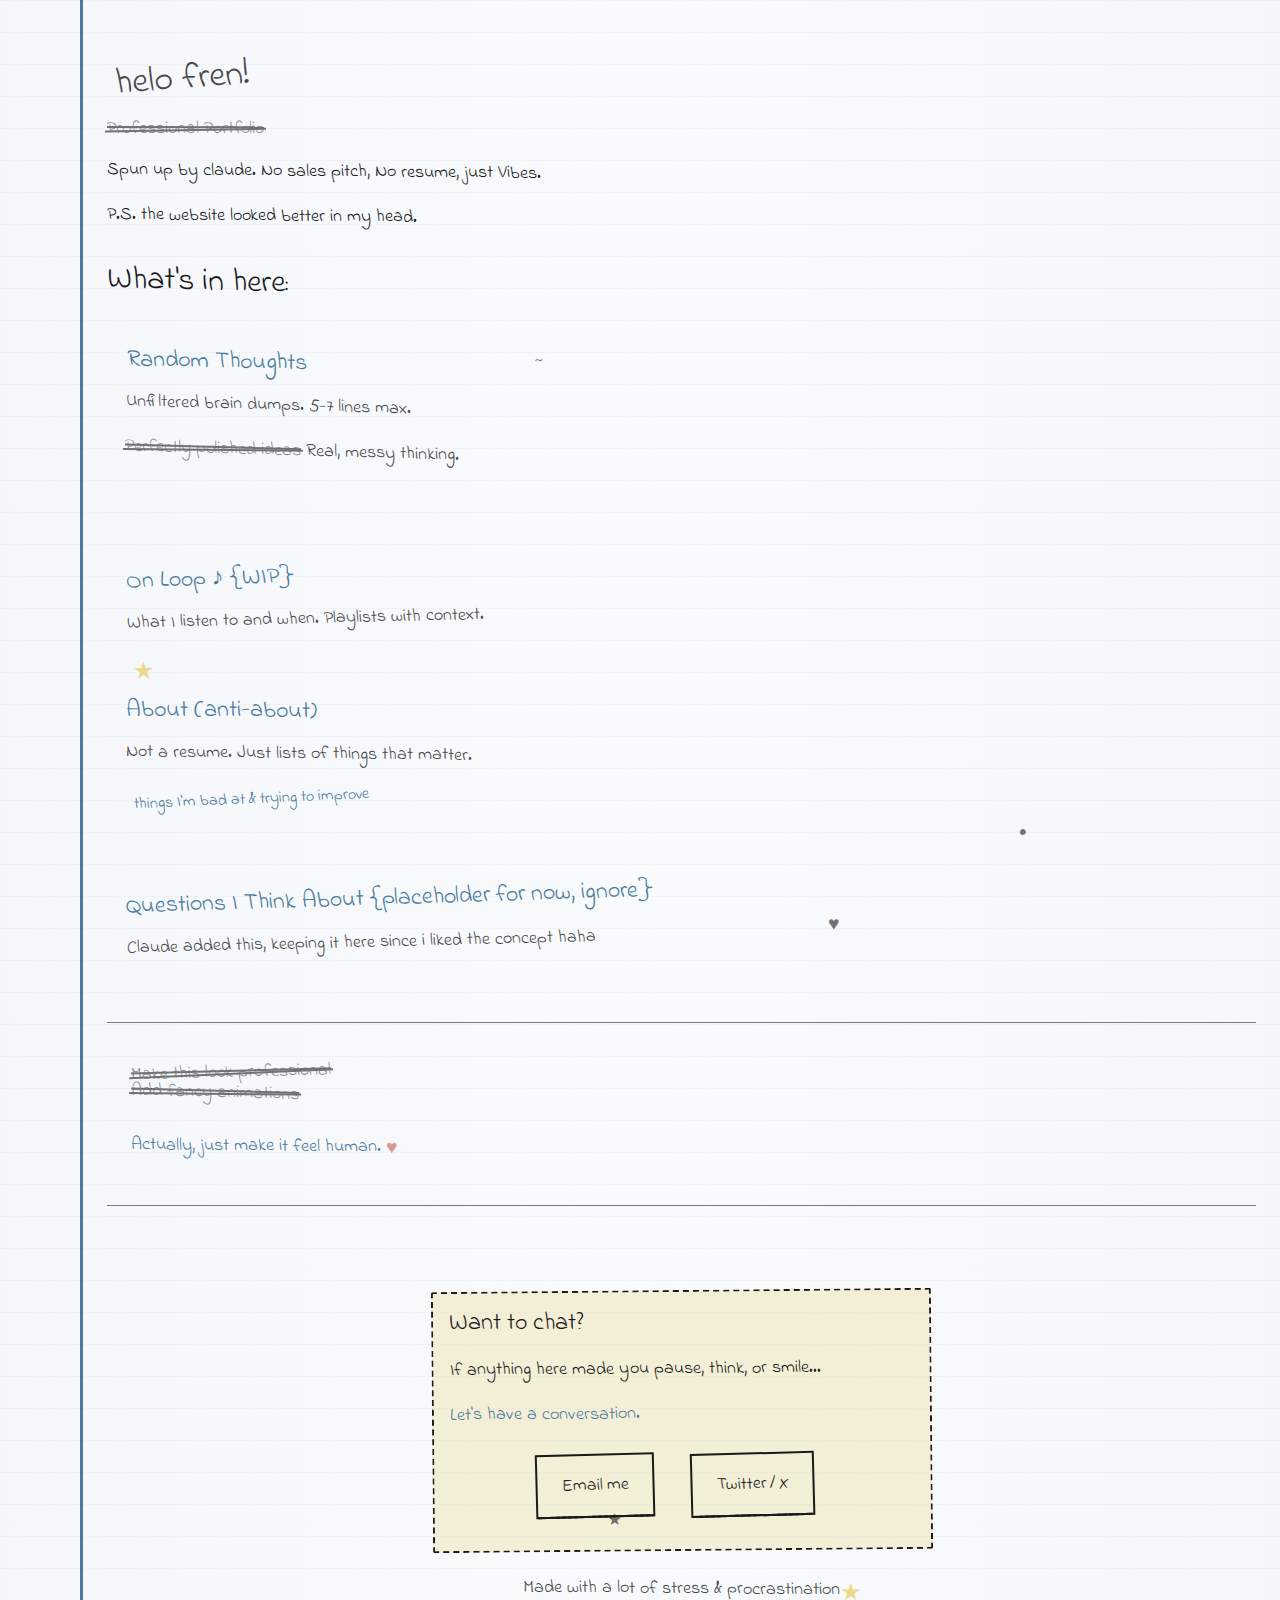
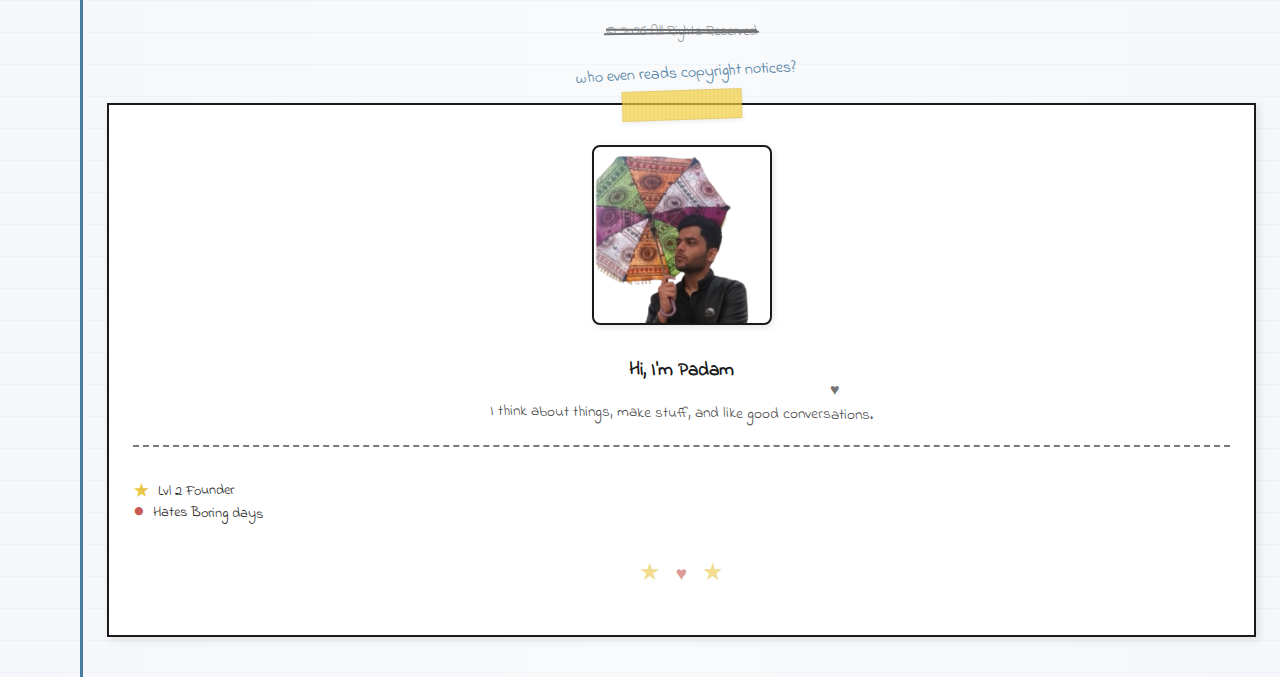
<file: index.html>
<!DOCTYPE html>
<html lang="en">

<head>
  <meta charset="UTF-8">
  <meta name="viewport" content="width=device-width, initial-scale=1.0">
  <title>Wubba Lubba Dub Dub!</title>
  <meta name="description" content="A personal space for thoughts, questions, and conversations. Co-built with Claude.">

  <!-- Styles -->
  <link rel="stylesheet" href="style.css">
  <link rel="stylesheet" href="animations.css">
</head>

<body>
  <div class="page-container">
    <!-- Main content wrapper with two-column layout -->
    <div class="main-wrapper">

      <!-- Left column: Main content -->
      <div class="content-column">
        <!-- Messy diary index header -->
        <div class="diary-header mb-lg">
          <h1 class="tilt-left">
            <span class="annotation text-gray">helo fren!</span>
          </h1>
          <p class="text-gray mb-sm"><span class="strikethrough">Professional Portfolio</span></p>
          <p class="tilt-slight">Spun up by claude. No sales pitch, No resume, just Vibes.</p>
          <p class="tilt-slight">P.S. the website looked better in my head.</p>
        </div>

        <!-- Messy index entries -->
        <div class="index-section">
          <h2 class="mb-md tilt-right">
            What's in here:
          </h2>

          <!-- Index entries in 2x2 grid -->
          <div class="index-grid">

            <!-- Index entry: Thoughts -->
            <div class="index-entry stagger-item wobble-hover" onclick="openDiaryPage('thoughts')"
              style="cursor: pointer;">
              <div class="tilt-right">
                <h3 class="text-blue mb-sm playful-scale">
                  Random Thoughts
                </h3>
                <p class="text-gray">Unfiltered brain dumps. 5-7 lines max.</p>
                <p class="text-gray"><span class="strikethrough">Perfectly polished ideas</span> Real, messy thinking.
                </p>
              </div>
            </div>

            <!-- Index entry: Music -->
            <div class="index-entry stagger-item wobble-hover" onclick="openDiaryPage('music')"
              style="cursor: pointer;">
              <div class="tilt-left">
                <h3 class="text-blue mb-sm playful-scale">
                  On Loop ♪ {WIP}
                </h3>
                <p class="text-gray">What I listen to and when. Playlists with context.</p>
                <span class="doodle doodle-star" style="margin-left: 5px;">★</span>
              </div>
            </div>

            <!-- Index entry: About -->
            <div class="index-entry stagger-item wobble-hover" onclick="openDiaryPage('about')"
              style="cursor: pointer;">
              <div class="tilt-slight">
                <h3 class="text-blue mb-sm playful-scale">
                  About (anti-about)
                </h3>
                <p class="text-gray">Not a resume. Just lists of things that matter.</p>
                <span class="annotation">things I'm bad at & trying to improve</span>
              </div>
            </div>

            <!-- Index entry: Questions -->
            <div class="index-entry stagger-item wobble-hover" onclick="openDiaryPage('questions')"
              style="cursor: pointer;">
              <div class="tilt-left">
                <h3 class="text-blue mb-sm playful-scale">
                  Questions I Think About {placeholder for now, ignore}
                </h3>
                <p class="text-gray">Claude added this, keeping it here since i liked the concept haha</p>
              </div>
            </div>
          </div>

          <!-- Crossed out / scribbled thoughts -->
          <div class="scribbled-notes mt-lg mb-lg">
            <p class="text-gray tilt-left mb-sm">
              <span class="strikethrough">Make this look professional</span>
            </p>
            <p class="text-gray tilt-right mb-sm">
              <span class="strikethrough">Add fancy animations</span>
            </p>
            <p class="text-blue tilt-slight">
              Actually, just make it feel human.
              <span class="doodle doodle-heart" style="margin-left: 5px;">♥</span>
            </p>
          </div>

          <!-- Call to action - narrower centered box -->
          <div style="display: flex; justify-content: center; margin-top: 60px;">
            <div class="highlight-box" style="max-width: 500px; width: 100%;">
              <h3 class="mb-sm tilt-slight">Want to chat?</h3>
              <p class="mb-sm">If anything here made you pause, think, or smile...</p>
              <p class="text-blue mb-md">Let's have a conversation.</p>

              <div class="contact-options" style="display: flex; gap: 20px; flex-wrap: wrap; justify-content: center;">
                <a href="mailto:padamktr1@gmail.com" class="btn playful-scale">
                  Email me
                </a>
                <a href="https://twitter.com/@padamn__" target="_blank" class="btn playful-scale">
                  Twitter / X
                </a>
              </div>

              <p class="text-gray mt-sm" style="font-size: 0.9rem;">
              </p>
            </div>
          </div>

          <!-- Footer doodles -->
          <div class="footer-doodles mt-xl" style="text-align: center;">
            <p class="text-gray tilt-slight">
              Made with a lot of stress & procrastination
              <span class="doodle doodle-star">★</span>
            </p>
            <p class="text-gray" style="font-size: 0.9rem; margin-top: 10px;">
              <span class="strikethrough">© 2026 All Rights Reserved</span>
            </p>
            <p class="annotation">who even reads copyright notices?</p>
          </div>
        </div>
      </div>
      <!-- End of left column -->

      <!-- Right column: Tall profile card - fixed to right edge -->
      <div class="profile-column">
        <div class="profile-section-tall">
          <!-- Sticky tape at top -->
          <div class="sticky-tape"></div>

          <!-- Profile image -->
          <div style="text-align: center; margin-bottom: 20px;">
            <img src="profile.png" alt="Profile"
              style="width: 180px; height: 180px; object-fit: cover; object-position: top; border-radius: 8px; border: 2px solid var(--ink-black); box-shadow: 2px 2px 6px rgba(0,0,0,0.1);">
          </div>

          <!-- "this is ME" label
          <div
            style="text-align: center; margin-bottom: 20px; font-family: var(--font-accent); transform: rotate(-2deg);">
            <div style="display: inline-flex; align-items: center; gap: 8px;">
              <span class="arrow-wiggle" style="font-size: 2rem; color: var(--accent-blue);">→</span>
              <div style="text-align: left;">
                <div style="font-size: 0.95rem; color: var(--accent-blue);">this is</div>
                <div style="font-size: 1.2rem; font-weight: bold; color: var(--ink-black);">ME</div>
              </div>
            </div>
          </div> -->

          <!-- Profile text -->
          <div class="tilt-slight" style="text-align: center; margin-bottom: 20px;">
            <p class="mb-sm" style="font-size: 1.2rem; font-weight: bold;">Hi, I'm Padam</p>
            <p class="text-gray" style="font-size: 0.95rem; line-height: 1.5;">I think about things, make stuff, and
              like good conversations.</p>
          </div>

          <!-- Divider line -->
          <div style="border-top: 2px dashed var(--ink-light); margin: 20px 0;"></div>

          <!-- Additional labels -->
          <div style="font-family: var(--font-accent); font-size: 0.9rem;">
            <div style="display: flex; align-items: center; gap: 8px; margin-bottom: 8px; transform: rotate(-1deg);">
              <span style="color: var(--accent-yellow); font-size: 1.2rem;">★</span>
              <span>Lvl 2 Founder</span>
            </div>
            <div style="display: flex; align-items: center; gap: 8px; transform: rotate(1deg);">
              <span style="color: var(--accent-red); font-size: 1.2rem;">●</span>
              <span>Hates Boring days</span>
            </div>
          </div>

          <!-- Random doodles -->
          <div style="margin-top: 20px; text-align: center; opacity: 0.6;">
            <span class="doodle-star" style="margin: 0 5px;">★</span>
            <span class="doodle-heart" style="margin: 0 5px;">♥</span>
            <span class="doodle-star" style="margin: 0 5px;">★</span>
          </div>
        </div>
      </div>
      <!-- End of right column -->

    </div>
    <!-- End of two-column layout -->
  </div>
  <!-- End of page-container -->

  <!-- Diary page overlay -->
  <div id="diary-overlay" class="diary-overlay">
    <div class="diary-page" id="diary-content">
      <!-- Content will be loaded here by JavaScript -->
    </div>
  </div>

  <!-- Scripts -->
  <script src="script.js"></script>
</body>

</html>
</file>
<file: style.css>
/* Wimpy Kid-Inspired Diary Website - Main Styles */

/* Import hand-drawn fonts */
@import url('https://fonts.googleapis.com/css2?family=Indie+Flower&family=Patrick+Hand&family=Shadows+Into+Light&display=swap');

/* CSS Variables - Color Palette */
:root {
    /* Paper and ink colors - cool whitish-blue tone */
    --paper-bg: #f5f7fa;
    --paper-shadow: #e3e8ed;
    --ink-black: #1a1a1a;
    --ink-gray: #4a4a4a;
    --ink-light: #7a7a7a;

    /* Accent colors - muted pen style */
    --accent-blue: #4a7c9e;
    --accent-red: #c85a54;
    --accent-yellow: #e8c547;

    /* Fonts - all Indie Flower for consistent handwritten look */
    --font-primary: 'Indie Flower', cursive;
    --font-secondary: 'Indie Flower', cursive;
    --font-accent: 'Indie Flower', cursive;

    /* Spacing - intentionally imperfect */
    --space-xs: 8px;
    --space-sm: 16px;
    --space-md: 24px;
    --space-lg: 40px;
    --space-xl: 64px;
}

/* Reset and base styles */
* {
    margin: 0;
    padding: 0;
    box-sizing: border-box;
}

body {
    font-family: var(--font-primary);
    background-color: var(--paper-bg);
    color: var(--ink-black);
    line-height: 1.6;
    font-size: 18px;
    overflow-x: hidden;

    /* Paper texture effect - cool blue tint */
    background-image:
        repeating-linear-gradient(0deg,
            transparent,
            transparent 31px,
            rgba(74, 124, 158, 0.04) 31px,
            rgba(74, 124, 158, 0.04) 32px),
        linear-gradient(90deg,
            var(--paper-bg) 0%,
            #f8fafc 50%,
            var(--paper-bg) 100%);
    background-size: 100% 32px, 100% 100%;
}

/* Container with notebook margins - adjusted for right-aligned profile */
.page-container {
    max-width: 1400px;
    margin: 0 auto;
    padding: var(--space-lg) var(--space-md);
    min-height: 100vh;
    position: relative;

    /* Left margin line like a notebook - BLUE */
    border-left: 3px solid #4a7c9e;
    margin-left: 80px;
}

@media (max-width: 768px) {
    .page-container {
        margin-left: 40px;
        padding: var(--space-md) var(--space-sm);
    }
}

/* Messy handwritten text styles */
h1,
h2,
h3 {
    font-family: var(--font-primary);
    font-weight: normal;
    line-height: 1.3;
    margin-bottom: var(--space-sm);
}

h1 {
    font-size: 2.5rem;
    transform: rotate(-1deg);
    margin-bottom: var(--space-md);
}

h2 {
    font-size: 2rem;
    transform: rotate(0.5deg);
}

h3 {
    font-size: 1.5rem;
    transform: rotate(-0.3deg);
}

p {
    margin-bottom: var(--space-sm);
    transform: rotate(0.1deg);
}

/* Links - underlined like pen marks */
a {
    color: var(--ink-black);
    text-decoration: none;
    position: relative;
    display: inline-block;
    transition: all 0.3s ease;
}

a::after {
    content: '';
    position: absolute;
    bottom: -2px;
    left: 0;
    width: 100%;
    height: 2px;
    background-color: var(--ink-black);
    transform: scaleX(1);
    transform-origin: left;
    transition: transform 0.3s ease;

    /* Sketchy underline effect */
    background-image: repeating-linear-gradient(90deg,
            var(--ink-black) 0px,
            var(--ink-black) 4px,
            transparent 4px,
            transparent 6px);
}

a:hover::after {
    transform: scaleX(1.05);
    background-color: var(--accent-blue);
    background-image: repeating-linear-gradient(90deg,
            var(--accent-blue) 0px,
            var(--accent-blue) 4px,
            transparent 4px,
            transparent 6px);
}

/* Strikethrough text for edits */
.strikethrough {
    text-decoration: line-through;
    text-decoration-color: var(--ink-black);
    text-decoration-thickness: 2px;
    opacity: 0.6;
    position: relative;
}

.strikethrough::before {
    content: '';
    position: absolute;
    top: 50%;
    left: -2px;
    right: -2px;
    height: 2px;
    background: var(--ink-black);
    transform: rotate(-1deg);
}

/* Annotations and scribbles */
.annotation {
    font-family: var(--font-accent);
    font-size: 0.9em;
    color: var(--accent-blue);
    transform: rotate(-3deg);
    display: inline-block;
    margin-left: var(--space-xs);
}

/* Doodle elements */
.doodle {
    position: absolute;
    pointer-events: none;
    opacity: 0.6;
    transition: transform 0.3s ease;
}

.doodle-star {
    font-size: 1.5rem;
    color: var(--accent-yellow);
}

.doodle-arrow {
    font-size: 2rem;
    color: var(--ink-black);
}

.doodle-heart {
    font-size: 1.2rem;
    color: var(--accent-red);
}

/* Imperfect alignment utilities */
.tilt-left {
    transform: rotate(-1.5deg);
}

.tilt-right {
    transform: rotate(1.5deg);
}

.tilt-slight {
    transform: rotate(0.5deg);
}

/* Messy list styles */
ul,
ol {
    list-style: none;
    margin-left: var(--space-md);
}

ul li::before {
    content: '•';
    color: var(--ink-black);
    font-weight: bold;
    display: inline-block;
    width: 1em;
    margin-left: -1em;
    transform: rotate(15deg);
}

/* Handwritten box/highlight effect */
.highlight-box {
    background-color: rgba(232, 197, 71, 0.2);
    padding: var(--space-sm);
    margin: var(--space-md) 0;
    border: 2px dashed var(--ink-black);
    border-radius: 2px;
    transform: rotate(-0.5deg);
    position: relative;
}

/* Scribbled circle highlight */
.circle-highlight {
    position: relative;
    display: inline-block;
}

.circle-highlight::before {
    content: '';
    position: absolute;
    top: -5px;
    left: -8px;
    right: -8px;
    bottom: -5px;
    border: 2px solid var(--accent-red);
    border-radius: 50%;
    transform: rotate(-5deg);
    opacity: 0.6;
}

/* Button styles - handwritten */
.btn {
    font-family: var(--font-primary);
    font-size: 1.1rem;
    padding: var(--space-sm) var(--space-md);
    background-color: transparent;
    border: 2px solid var(--ink-black);
    color: var(--ink-black);
    cursor: pointer;
    transition: all 0.3s ease;
    transform: rotate(-1deg);
    position: relative;
    display: inline-block;
}

.btn:hover {
    background-color: rgba(74, 124, 158, 0.1);
    transform: rotate(0deg) scale(1.02);
}

.btn:active {
    transform: rotate(1deg) scale(0.98);
}

/* Diary page overlay */
.diary-overlay {
    position: fixed;
    top: 0;
    left: 0;
    width: 100%;
    height: 100%;
    background-color: rgba(26, 26, 26, 0.8);
    display: none;
    justify-content: center;
    align-items: center;
    z-index: 1000;
    padding: var(--space-md);
    animation: fadeIn 0.3s ease;
}

.diary-overlay.active {
    display: flex;
}

.diary-page {
    background-color: var(--paper-bg);
    max-width: 800px;
    width: 100%;
    max-height: 90vh;
    overflow-y: auto;
    padding: var(--space-xl);
    position: relative;
    box-shadow: 0 10px 40px rgba(0, 0, 0, 0.3);

    /* Paper texture for overlay */
    background-image:
        repeating-linear-gradient(0deg,
            transparent,
            transparent 31px,
            rgba(26, 26, 26, 0.03) 31px,
            rgba(26, 26, 26, 0.03) 32px);
    background-size: 100% 32px;

    animation: slideIn 0.4s ease;
}

.close-btn {
    position: absolute;
    top: var(--space-md);
    right: var(--space-md);
    font-size: 2rem;
    background: none;
    border: none;
    cursor: pointer;
    color: var(--ink-black);
    font-family: var(--font-primary);
    transition: transform 0.3s ease;
}

.close-btn:hover {
    transform: rotate(90deg) scale(1.2);
}

/* Animations */
@keyframes fadeIn {
    from {
        opacity: 0;
    }

    to {
        opacity: 1;
    }
}

@keyframes slideIn {
    from {
        transform: translateY(-50px) rotate(-2deg);
        opacity: 0;
    }

    to {
        transform: translateY(0) rotate(0deg);
        opacity: 1;
    }
}

/* Utility classes */
.mb-sm {
    margin-bottom: var(--space-sm);
}

.mb-md {
    margin-bottom: var(--space-md);
}

.mb-lg {
    margin-bottom: var(--space-lg);
}

.mt-sm {
    margin-top: var(--space-sm);
}

.mt-md {
    margin-top: var(--space-md);
}

.mt-lg {
    margin-top: var(--space-lg);
}

.text-blue {
    color: var(--accent-blue);
}

.text-red {
    color: var(--accent-red);
}

.text-gray {
    color: var(--ink-gray);
}

/* Index entry styles */
.index-entry {
    padding: var(--space-sm);
    margin-bottom: var(--space-md);
    transition: all 0.3s ease;
    border-left: 3px solid transparent;
}

.index-entry:hover {
    border-left-color: var(--accent-blue);
    padding-left: calc(var(--space-sm) + 5px);
    /* Removed background-color that was causing text to vanish */
}

/* Question item styles */
.question-item {
    padding: var(--space-sm);
    border-left: 2px solid var(--ink-light);
    margin-bottom: var(--space-md);
    transition: all 0.3s ease;
}

.question-text {
    cursor: pointer;
    font-size: 1.2rem;
    margin-bottom: var(--space-xs);
    transition: color 0.3s ease;
}

.question-text:hover {
    color: var(--accent-blue);
}

.answer-text {
    padding-left: var(--space-md);
    margin-top: var(--space-sm);
    border-left: 2px dashed var(--accent-blue);
}

/* Thought entry styles */
.thought-entry {
    padding: var(--space-md);
    background-color: rgba(249, 247, 243, 0.5);
    border-left: 3px solid var(--ink-light);
    position: relative;
}

.thought-entry::before {
    content: '✎';
    position: absolute;
    top: var(--space-sm);
    left: -15px;
    font-size: 1.2rem;
    color: var(--ink-gray);
}

/* Playlist item styles */
.playlist-item {
    padding: var(--space-md);
    border: 2px dashed var(--ink-light);
    border-radius: 5px;
    background-color: rgba(249, 247, 243, 0.8);
    transition: all 0.3s ease;
}

.playlist-item:hover {
    border-color: var(--accent-blue);
    transform: rotate(-0.5deg);
}

/* About section styles */
.about-section ul {
    margin-left: var(--space-lg);
}

.about-section li {
    margin-bottom: var(--space-xs);
    line-height: 1.8;
}

/* Profile section */
.profile-section {
    padding: var(--space-lg) var(--space-md) var(--space-md);
    background-color: white;
    border: 2px solid var(--ink-black);
    border-radius: 0;
    position: relative;
    box-shadow: 3px 3px 8px rgba(0, 0, 0, 0.1);
    margin-top: var(--space-xl);
}

/* Tall profile section for right margin */
.profile-section-tall {
    padding: var(--space-lg) var(--space-md);
    background-color: white;
    border: 2px solid var(--ink-black);
    border-radius: 0;
    position: relative;
    box-shadow: 3px 3px 8px rgba(0, 0, 0, 0.1);
    min-height: 500px;
}

/* Sticky tape effect */
.sticky-tape {
    position: absolute;
    top: -15px;
    left: 50%;
    transform: translateX(-50%) rotate(-2deg);
    width: 120px;
    height: 30px;
    background-color: #f4d03f;
    opacity: 0.7;
    border: 1px solid rgba(0, 0, 0, 0.1);
    box-shadow: 0 2px 4px rgba(0, 0, 0, 0.1);
}

.sticky-tape::before {
    content: '';
    position: absolute;
    top: 0;
    left: 0;
    right: 0;
    bottom: 0;
    background: repeating-linear-gradient(90deg,
            transparent,
            transparent 2px,
            rgba(0, 0, 0, 0.03) 2px,
            rgba(0, 0, 0, 0.03) 4px);
}

/* Scribbled notes */
.scribbled-notes {
    padding: var(--space-md);
    border-top: 1px solid var(--ink-light);
    border-bottom: 1px solid var(--ink-light);
}

/* Contact options */
.contact-options a {
    margin-right: var(--space-sm);
}

/* Responsive layout adjustments */
@media (max-width: 1024px) {
    .page-container>div:first-child {
        flex-direction: column !important;
    }

    .profile-section-tall {
        width: 100% !important;
        position: static !important;
        margin-bottom: var(--space-xl);
    }
}
</file>
<file: animations.css>
/* Wimpy Kid-Inspired Diary Website - Animations */

/* Arrow wiggle animation - more subtle */
@keyframes arrowWiggle {

    0%,
    100% {
        transform: rotate(0deg) translateX(0);
    }

    25% {
        transform: rotate(-2deg) translateX(-1px);
    }

    75% {
        transform: rotate(2deg) translateX(1px);
    }
}

.arrow-wiggle {
    display: inline-block;
    transition: transform 0.3s ease;
}

.arrow-wiggle:hover {
    animation: arrowWiggle 0.5s ease infinite;
}

/* Sketch underline animation */
@keyframes sketchUnderline {
    0% {
        stroke-dashoffset: 100;
    }

    100% {
        stroke-dashoffset: 0;
    }
}

.sketch-underline {
    position: relative;
    display: inline-block;
}

.sketch-underline svg {
    position: absolute;
    bottom: -5px;
    left: 0;
    width: 100%;
    height: 10px;
    pointer-events: none;
}

.sketch-underline:hover svg path {
    animation: sketchUnderline 0.6s ease forwards;
}

/* Doodle float animation - more subtle */
@keyframes doodleFloat {

    0%,
    100% {
        transform: translateY(0) rotate(0deg);
    }

    50% {
        transform: translateY(-5px) rotate(2deg);
    }
}

.doodle-float {
    animation: doodleFloat 4s ease-in-out infinite;
}

/* Doodle bounce on hover - more subtle */
@keyframes doodleBounce {

    0%,
    100% {
        transform: scale(1) rotate(0deg);
    }

    50% {
        transform: scale(1.05) rotate(3deg);
    }
}

.doodle:hover {
    animation: doodleBounce 0.5s ease;
}

/* Soft highlight pulse */
@keyframes highlightPulse {

    0%,
    100% {
        background-color: rgba(232, 197, 71, 0.2);
    }

    50% {
        background-color: rgba(232, 197, 71, 0.35);
    }
}

.highlight-box:hover {
    animation: highlightPulse 1.5s ease infinite;
}

/* Handwritten text reveal */
@keyframes textReveal {
    from {
        opacity: 0;
        transform: translateX(-10px) rotate(-2deg);
    }

    to {
        opacity: 1;
        transform: translateX(0) rotate(0deg);
    }
}

.text-reveal {
    animation: textReveal 0.5s ease forwards;
}

/* Scribble circle draw animation */
@keyframes scribbleCircle {
    0% {
        stroke-dashoffset: 300;
        opacity: 0;
    }

    100% {
        stroke-dashoffset: 0;
        opacity: 0.6;
    }
}

.circle-highlight:hover::before {
    animation: scribbleCircle 0.8s ease forwards;
}

/* Wobble effect for clickable items - more subtle */
@keyframes wobble {

    0%,
    100% {
        transform: rotate(0deg);
    }

    25% {
        transform: rotate(-0.5deg);
    }

    75% {
        transform: rotate(0.5deg);
    }
}

.wobble-hover:hover {
    animation: wobble 0.6s ease;
}

/* Ink splatter effect (subtle) */
@keyframes inkSplatter {
    0% {
        transform: scale(0);
        opacity: 0;
    }

    50% {
        opacity: 0.3;
    }

    100% {
        transform: scale(1);
        opacity: 0;
    }
}

.ink-splatter::after {
    content: '';
    position: absolute;
    width: 20px;
    height: 20px;
    background-color: var(--ink-black);
    border-radius: 50%;
    top: 50%;
    left: 50%;
    transform: translate(-50%, -50%);
    pointer-events: none;
    opacity: 0;
}

.ink-splatter:active::after {
    animation: inkSplatter 0.6s ease;
}

/* Page turn effect */
@keyframes pageTurn {
    0% {
        transform: perspective(1000px) rotateY(0deg);
        opacity: 1;
    }

    50% {
        transform: perspective(1000px) rotateY(-90deg);
        opacity: 0.5;
    }

    100% {
        transform: perspective(1000px) rotateY(-180deg);
        opacity: 0;
    }
}

.page-turn-exit {
    animation: pageTurn 0.6s ease forwards;
}

/* Handwriting appear effect */
@keyframes handwritingAppear {
    from {
        width: 0;
        opacity: 0;
    }

    to {
        width: 100%;
        opacity: 1;
    }
}

.handwriting-appear {
    overflow: hidden;
    white-space: nowrap;
    animation: handwritingAppear 1s ease forwards;
}

/* Shake effect for emphasis */
@keyframes shake {

    0%,
    100% {
        transform: translateX(0);
    }

    10%,
    30%,
    50%,
    70%,
    90% {
        transform: translateX(-3px) rotate(-1deg);
    }

    20%,
    40%,
    60%,
    80% {
        transform: translateX(3px) rotate(1deg);
    }
}

.shake-hover:hover {
    animation: shake 0.5s ease;
}

/* Gentle rotation on hover - more subtle */
.rotate-hover {
    transition: transform 0.3s ease;
}

.rotate-hover:hover {
    transform: rotate(-1deg) scale(1.01);
}

/* Fade in stagger for list items */
@keyframes fadeInStagger {
    from {
        opacity: 0;
        transform: translateY(10px);
    }

    to {
        opacity: 1;
        transform: translateY(0);
    }
}

.stagger-item {
    animation: fadeInStagger 0.5s ease forwards;
    /* Removed opacity: 0 to prevent vanishing bug */
}

.stagger-item:nth-child(1) {
    animation-delay: 0.1s;
}

.stagger-item:nth-child(2) {
    animation-delay: 0.2s;
}

.stagger-item:nth-child(3) {
    animation-delay: 0.3s;
}

.stagger-item:nth-child(4) {
    animation-delay: 0.4s;
}

.stagger-item:nth-child(5) {
    animation-delay: 0.5s;
}

.stagger-item:nth-child(6) {
    animation-delay: 0.6s;
}

.stagger-item:nth-child(7) {
    animation-delay: 0.7s;
}

.stagger-item:nth-child(8) {
    animation-delay: 0.8s;
}

/* Scribble hover effect */
.scribble-hover {
    position: relative;
    transition: color 0.3s ease;
}

.scribble-hover::before {
    content: '';
    position: absolute;
    top: -5px;
    left: -5px;
    right: -5px;
    bottom: -5px;
    border: 2px solid transparent;
    border-radius: 5px;
    transition: border-color 0.3s ease;
}

.scribble-hover:hover::before {
    border-color: var(--accent-blue);
    border-style: dashed;
    animation: wobble 0.4s ease;
}

/* Underline grow effect */
.underline-grow {
    position: relative;
}

.underline-grow::after {
    content: '';
    position: absolute;
    bottom: -3px;
    left: 50%;
    width: 0;
    height: 2px;
    background-color: var(--accent-red);
    transition: width 0.3s ease, left 0.3s ease;
}

.underline-grow:hover::after {
    width: 100%;
    left: 0;
}

/* Playful scale on hover - more subtle */
.playful-scale {
    transition: transform 0.3s cubic-bezier(0.68, -0.55, 0.265, 1.55);
}

.playful-scale:hover {
    transform: scale(1.02) rotate(-0.5deg);
}
</file>
